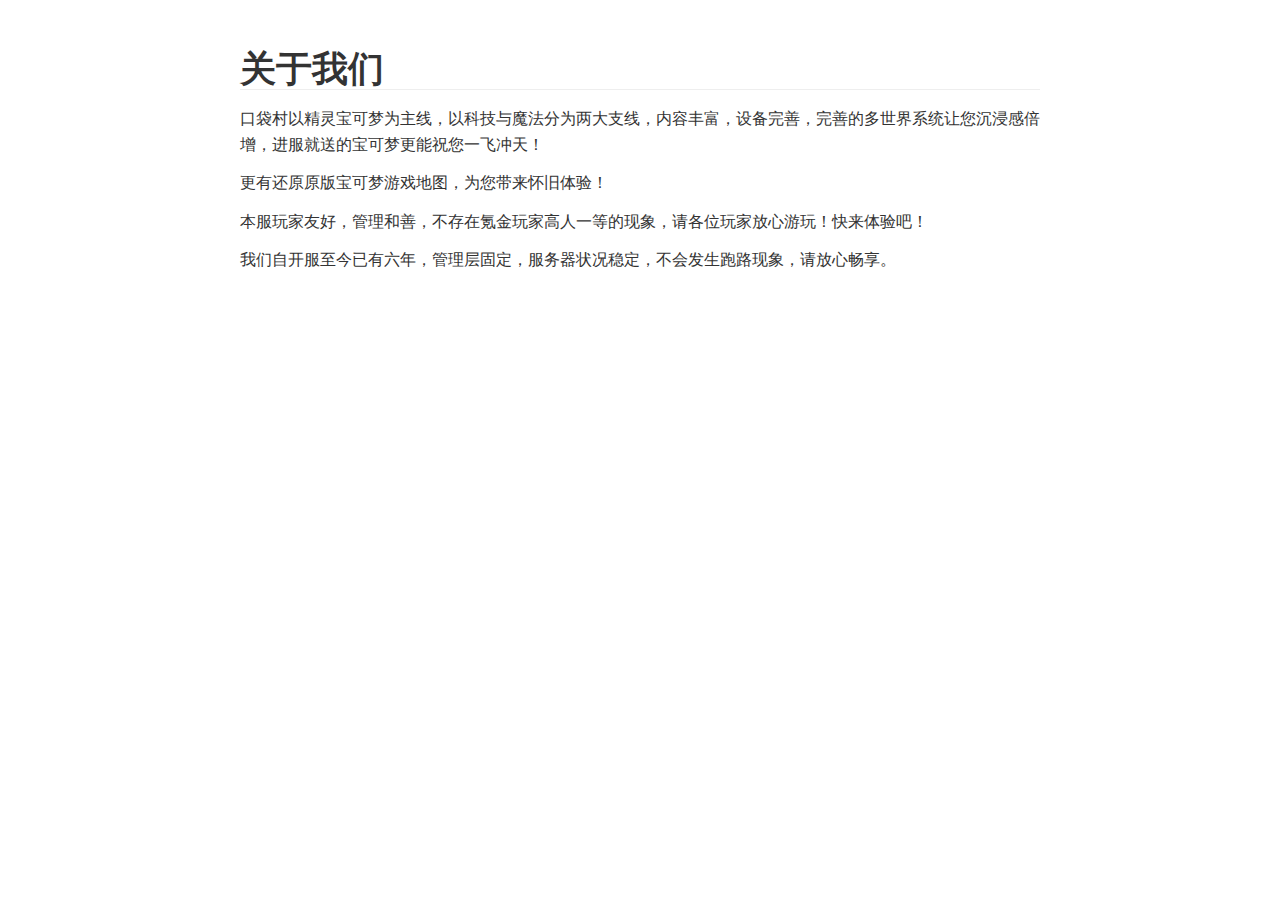
<file: LogAbout/about.html>
<!doctype html>
<html>
<head>
<meta charset='UTF-8'><meta name='viewport' content='width=device-width initial-scale=1'>
<title>about</title><link href='https://fonts.loli.net/css?family=Open+Sans:400italic,700italic,700,400&subset=latin,latin-ext' rel='stylesheet' type='text/css' /><style type='text/css'>html {overflow-x: initial !important;}:root { --bg-color:#ffffff; --text-color:#333333; --select-text-bg-color:#B5D6FC; --select-text-font-color:auto; --monospace:"Lucida Console",Consolas,"Courier",monospace; --title-bar-height:20px; }
.mac-os-11 { --title-bar-height:28px; }
html { font-size: 14px; background-color: var(--bg-color); color: var(--text-color); font-family: "Helvetica Neue", Helvetica, Arial, sans-serif; -webkit-font-smoothing: antialiased; }
body { margin: 0px; padding: 0px; height: auto; bottom: 0px; top: 0px; left: 0px; right: 0px; font-size: 1rem; line-height: 1.42857; overflow-x: hidden; background: inherit; tab-size: 4; }
iframe { margin: auto; }
a.url { word-break: break-all; }
a:active, a:hover { outline: 0px; }
.in-text-selection, ::selection { text-shadow: none; background: var(--select-text-bg-color); color: var(--select-text-font-color); }
#write { margin: 0px auto; height: auto; width: inherit; word-break: normal; overflow-wrap: break-word; position: relative; white-space: normal; overflow-x: visible; padding-top: 36px; }
#write.first-line-indent p { text-indent: 2em; }
#write.first-line-indent li p, #write.first-line-indent p * { text-indent: 0px; }
#write.first-line-indent li { margin-left: 2em; }
.for-image #write { padding-left: 8px; padding-right: 8px; }
body.typora-export { padding-left: 30px; padding-right: 30px; }
.typora-export .footnote-line, .typora-export li, .typora-export p { white-space: pre-wrap; }
.typora-export .task-list-item input { pointer-events: none; }
@media screen and (max-width: 500px) {
  body.typora-export { padding-left: 0px; padding-right: 0px; }
  #write { padding-left: 20px; padding-right: 20px; }
  .CodeMirror-sizer { margin-left: 0px !important; }
  .CodeMirror-gutters { display: none !important; }
}
#write li > figure:last-child { margin-bottom: 0.5rem; }
#write ol, #write ul { position: relative; }
img { max-width: 100%; vertical-align: middle; image-orientation: from-image; }
button, input, select, textarea { color: inherit; font: inherit; }
input[type="checkbox"], input[type="radio"] { line-height: normal; padding: 0px; }
*, ::after, ::before { box-sizing: border-box; }
#write h1, #write h2, #write h3, #write h4, #write h5, #write h6, #write p, #write pre { width: inherit; }
#write h1, #write h2, #write h3, #write h4, #write h5, #write h6, #write p { position: relative; }
p { line-height: inherit; }
h1, h2, h3, h4, h5, h6 { break-after: avoid-page; break-inside: avoid; orphans: 4; }
p { orphans: 4; }
h1 { font-size: 2rem; }
h2 { font-size: 1.8rem; }
h3 { font-size: 1.6rem; }
h4 { font-size: 1.4rem; }
h5 { font-size: 1.2rem; }
h6 { font-size: 1rem; }
.md-math-block, .md-rawblock, h1, h2, h3, h4, h5, h6, p { margin-top: 1rem; margin-bottom: 1rem; }
.hidden { display: none; }
.md-blockmeta { color: rgb(204, 204, 204); font-weight: 700; font-style: italic; }
a { cursor: pointer; }
sup.md-footnote { padding: 2px 4px; background-color: rgba(238, 238, 238, 0.7); color: rgb(85, 85, 85); border-radius: 4px; cursor: pointer; }
sup.md-footnote a, sup.md-footnote a:hover { color: inherit; text-transform: inherit; text-decoration: inherit; }
#write input[type="checkbox"] { cursor: pointer; width: inherit; height: inherit; }
figure { overflow-x: auto; margin: 1.2em 0px; max-width: calc(100% + 16px); padding: 0px; }
figure > table { margin: 0px; }
tr { break-inside: avoid; break-after: auto; }
thead { display: table-header-group; }
table { border-collapse: collapse; border-spacing: 0px; width: 100%; overflow: auto; break-inside: auto; text-align: left; }
table.md-table td { min-width: 32px; }
.CodeMirror-gutters { border-right: 0px; background-color: inherit; }
.CodeMirror-linenumber { user-select: none; }
.CodeMirror { text-align: left; }
.CodeMirror-placeholder { opacity: 0.3; }
.CodeMirror pre { padding: 0px 4px; }
.CodeMirror-lines { padding: 0px; }
div.hr:focus { cursor: none; }
#write pre { white-space: pre-wrap; }
#write.fences-no-line-wrapping pre { white-space: pre; }
#write pre.ty-contain-cm { white-space: normal; }
.CodeMirror-gutters { margin-right: 4px; }
.md-fences { font-size: 0.9rem; display: block; break-inside: avoid; text-align: left; overflow: visible; white-space: pre; background: inherit; position: relative !important; }
.md-diagram-panel { width: 100%; margin-top: 10px; text-align: center; padding-top: 0px; padding-bottom: 8px; overflow-x: auto; }
#write .md-fences.mock-cm { white-space: pre-wrap; }
.md-fences.md-fences-with-lineno { padding-left: 0px; }
#write.fences-no-line-wrapping .md-fences.mock-cm { white-space: pre; overflow-x: auto; }
.md-fences.mock-cm.md-fences-with-lineno { padding-left: 8px; }
.CodeMirror-line, twitterwidget { break-inside: avoid; }
.footnotes { opacity: 0.8; font-size: 0.9rem; margin-top: 1em; margin-bottom: 1em; }
.footnotes + .footnotes { margin-top: 0px; }
.md-reset { margin: 0px; padding: 0px; border: 0px; outline: 0px; vertical-align: top; background: 0px 0px; text-decoration: none; text-shadow: none; float: none; position: static; width: auto; height: auto; white-space: nowrap; cursor: inherit; -webkit-tap-highlight-color: transparent; line-height: normal; font-weight: 400; text-align: left; box-sizing: content-box; direction: ltr; }
li div { padding-top: 0px; }
blockquote { margin: 1rem 0px; }
li .mathjax-block, li p { margin: 0.5rem 0px; }
li blockquote { margin: 1rem 0px; }
li { margin: 0px; position: relative; }
blockquote > :last-child { margin-bottom: 0px; }
blockquote > :first-child, li > :first-child { margin-top: 0px; }
.footnotes-area { color: rgb(136, 136, 136); margin-top: 0.714rem; padding-bottom: 0.143rem; white-space: normal; }
#write .footnote-line { white-space: pre-wrap; }
@media print {
  body, html { border: 1px solid transparent; height: 99%; break-after: avoid; break-before: avoid; font-variant-ligatures: no-common-ligatures; }
  #write { margin-top: 0px; padding-top: 0px; border-color: transparent !important; }
  .typora-export * { -webkit-print-color-adjust: exact; }
  .typora-export #write { break-after: avoid; }
  .typora-export #write::after { height: 0px; }
  .is-mac table { break-inside: avoid; }
}
.footnote-line { margin-top: 0.714em; font-size: 0.7em; }
a img, img a { cursor: pointer; }
pre.md-meta-block { font-size: 0.8rem; min-height: 0.8rem; white-space: pre-wrap; background: rgb(204, 204, 204); display: block; overflow-x: hidden; }
p > .md-image:only-child:not(.md-img-error) img, p > img:only-child { display: block; margin: auto; }
#write.first-line-indent p > .md-image:only-child:not(.md-img-error) img { left: -2em; position: relative; }
p > .md-image:only-child { display: inline-block; width: 100%; }
#write .MathJax_Display { margin: 0.8em 0px 0px; }
.md-math-block { width: 100%; }
.md-math-block:not(:empty)::after { display: none; }
.MathJax_ref { fill: currentcolor; }
[contenteditable="true"]:active, [contenteditable="true"]:focus, [contenteditable="false"]:active, [contenteditable="false"]:focus { outline: 0px; box-shadow: none; }
.md-task-list-item { position: relative; list-style-type: none; }
.task-list-item.md-task-list-item { padding-left: 0px; }
.md-task-list-item > input { position: absolute; top: 0px; left: 0px; margin-left: -1.2em; margin-top: calc(1em - 10px); border: none; }
.math { font-size: 1rem; }
.md-toc { min-height: 3.58rem; position: relative; font-size: 0.9rem; border-radius: 10px; }
.md-toc-content { position: relative; margin-left: 0px; }
.md-toc-content::after, .md-toc::after { display: none; }
.md-toc-item { display: block; color: rgb(65, 131, 196); }
.md-toc-item a { text-decoration: none; }
.md-toc-inner:hover { text-decoration: underline; }
.md-toc-inner { display: inline-block; cursor: pointer; }
.md-toc-h1 .md-toc-inner { margin-left: 0px; font-weight: 700; }
.md-toc-h2 .md-toc-inner { margin-left: 2em; }
.md-toc-h3 .md-toc-inner { margin-left: 4em; }
.md-toc-h4 .md-toc-inner { margin-left: 6em; }
.md-toc-h5 .md-toc-inner { margin-left: 8em; }
.md-toc-h6 .md-toc-inner { margin-left: 10em; }
@media screen and (max-width: 48em) {
  .md-toc-h3 .md-toc-inner { margin-left: 3.5em; }
  .md-toc-h4 .md-toc-inner { margin-left: 5em; }
  .md-toc-h5 .md-toc-inner { margin-left: 6.5em; }
  .md-toc-h6 .md-toc-inner { margin-left: 8em; }
}
a.md-toc-inner { font-size: inherit; font-style: inherit; font-weight: inherit; line-height: inherit; }
.footnote-line a:not(.reversefootnote) { color: inherit; }
.md-attr { display: none; }
.md-fn-count::after { content: "."; }
code, pre, samp, tt { font-family: var(--monospace); }
kbd { margin: 0px 0.1em; padding: 0.1em 0.6em; font-size: 0.8em; color: rgb(36, 39, 41); background: rgb(255, 255, 255); border: 1px solid rgb(173, 179, 185); border-radius: 3px; box-shadow: rgba(12, 13, 14, 0.2) 0px 1px 0px, rgb(255, 255, 255) 0px 0px 0px 2px inset; white-space: nowrap; vertical-align: middle; }
.md-comment { color: rgb(162, 127, 3); opacity: 0.8; font-family: var(--monospace); }
code { text-align: left; vertical-align: initial; }
a.md-print-anchor { white-space: pre !important; border-width: initial !important; border-style: none !important; border-color: initial !important; display: inline-block !important; position: absolute !important; width: 1px !important; right: 0px !important; outline: 0px !important; background: 0px 0px !important; text-decoration: initial !important; text-shadow: initial !important; }
.md-inline-math .MathJax_SVG .noError { display: none !important; }
.html-for-mac .inline-math-svg .MathJax_SVG { vertical-align: 0.2px; }
.md-math-block .MathJax_SVG_Display { text-align: center; margin: 0px; position: relative; text-indent: 0px; max-width: none; max-height: none; min-height: 0px; min-width: 100%; width: auto; overflow-y: hidden; display: block !important; }
.MathJax_SVG_Display, .md-inline-math .MathJax_SVG_Display { width: auto; margin: inherit; display: inline-block !important; }
.MathJax_SVG .MJX-monospace { font-family: var(--monospace); }
.MathJax_SVG .MJX-sans-serif { font-family: sans-serif; }
.MathJax_SVG { display: inline; font-style: normal; font-weight: 400; line-height: normal; zoom: 90%; text-indent: 0px; text-align: left; text-transform: none; letter-spacing: normal; word-spacing: normal; overflow-wrap: normal; white-space: nowrap; float: none; direction: ltr; max-width: none; max-height: none; min-width: 0px; min-height: 0px; border: 0px; padding: 0px; margin: 0px; }
.MathJax_SVG * { transition: none 0s ease 0s; }
.MathJax_SVG_Display svg { vertical-align: middle !important; margin-bottom: 0px !important; margin-top: 0px !important; }
.os-windows.monocolor-emoji .md-emoji { font-family: "Segoe UI Symbol", sans-serif; }
.md-diagram-panel > svg { max-width: 100%; }
[lang="flow"] svg, [lang="mermaid"] svg { max-width: 100%; height: auto; }
[lang="mermaid"] .node text { font-size: 1rem; }
table tr th { border-bottom: 0px; }
video { max-width: 100%; display: block; margin: 0px auto; }
iframe { max-width: 100%; width: 100%; border: none; }
.highlight td, .highlight tr { border: 0px; }
mark { background: rgb(255, 255, 0); color: rgb(0, 0, 0); }
.md-html-inline .md-plain, .md-html-inline strong, mark .md-inline-math, mark strong { color: inherit; }
mark .md-meta { color: rgb(0, 0, 0); opacity: 0.3 !important; }
@media print {
  .typora-export h1, .typora-export h2, .typora-export h3, .typora-export h4, .typora-export h5, .typora-export h6 { break-inside: avoid; }
}
.md-diagram-panel .messageText { stroke: none !important; }
.md-diagram-panel .start-state { fill: var(--node-fill); }
.md-diagram-panel .edgeLabel rect { opacity: 1 !important; }
.md-require-zoom-fix foreignobject { font-size: var(--mermaid-font-zoom); }


:root {
    --side-bar-bg-color: #fafafa;
    --control-text-color: #777;
}

@include-when-export url(https://fonts.loli.net/css?family=Open+Sans:400italic,700italic,700,400&subset=latin,latin-ext);

/* open-sans-regular - latin-ext_latin */
  /* open-sans-italic - latin-ext_latin */
    /* open-sans-700 - latin-ext_latin */
    /* open-sans-700italic - latin-ext_latin */
  html {
    font-size: 16px;
}

body {
    font-family: "Open Sans","Clear Sans", "Helvetica Neue", Helvetica, Arial, sans-serif;
    color: rgb(51, 51, 51);
    line-height: 1.6;
}

#write {
    max-width: 860px;
  	margin: 0 auto;
  	padding: 30px;
    padding-bottom: 100px;
}

@media only screen and (min-width: 1400px) {
	#write {
		max-width: 1024px;
	}
}

@media only screen and (min-width: 1800px) {
	#write {
		max-width: 1200px;
	}
}

#write > ul:first-child,
#write > ol:first-child{
    margin-top: 30px;
}

a {
    color: #4183C4;
}
h1,
h2,
h3,
h4,
h5,
h6 {
    position: relative;
    margin-top: 1rem;
    margin-bottom: 1rem;
    font-weight: bold;
    line-height: 1.4;
    cursor: text;
}
h1:hover a.anchor,
h2:hover a.anchor,
h3:hover a.anchor,
h4:hover a.anchor,
h5:hover a.anchor,
h6:hover a.anchor {
    text-decoration: none;
}
h1 tt,
h1 code {
    font-size: inherit;
}
h2 tt,
h2 code {
    font-size: inherit;
}
h3 tt,
h3 code {
    font-size: inherit;
}
h4 tt,
h4 code {
    font-size: inherit;
}
h5 tt,
h5 code {
    font-size: inherit;
}
h6 tt,
h6 code {
    font-size: inherit;
}
h1 {
    font-size: 2.25em;
    line-height: 1.2;
    border-bottom: 1px solid #eee;
}
h2 {
    font-size: 1.75em;
    line-height: 1.225;
    border-bottom: 1px solid #eee;
}

/*@media print {
    .typora-export h1,
    .typora-export h2 {
        border-bottom: none;
        padding-bottom: initial;
    }

    .typora-export h1::after,
    .typora-export h2::after {
        content: "";
        display: block;
        height: 100px;
        margin-top: -96px;
        border-top: 1px solid #eee;
    }
}*/

h3 {
    font-size: 1.5em;
    line-height: 1.43;
}
h4 {
    font-size: 1.25em;
}
h5 {
    font-size: 1em;
}
h6 {
   font-size: 1em;
    color: #777;
}
p,
blockquote,
ul,
ol,
dl,
table{
    margin: 0.8em 0;
}
li>ol,
li>ul {
    margin: 0 0;
}
hr {
    height: 2px;
    padding: 0;
    margin: 16px 0;
    background-color: #e7e7e7;
    border: 0 none;
    overflow: hidden;
    box-sizing: content-box;
}

li p.first {
    display: inline-block;
}
ul,
ol {
    padding-left: 30px;
}
ul:first-child,
ol:first-child {
    margin-top: 0;
}
ul:last-child,
ol:last-child {
    margin-bottom: 0;
}
blockquote {
    border-left: 4px solid #dfe2e5;
    padding: 0 15px;
    color: #777777;
}
blockquote blockquote {
    padding-right: 0;
}
table {
    padding: 0;
    word-break: initial;
}
table tr {
    border-top: 1px solid #dfe2e5;
    margin: 0;
    padding: 0;
}
table tr:nth-child(2n),
thead {
    background-color: #f8f8f8;
}
table th {
    font-weight: bold;
    border: 1px solid #dfe2e5;
    border-bottom: 0;
    margin: 0;
    padding: 6px 13px;
}
table td {
    border: 1px solid #dfe2e5;
    margin: 0;
    padding: 6px 13px;
}
table th:first-child,
table td:first-child {
    margin-top: 0;
}
table th:last-child,
table td:last-child {
    margin-bottom: 0;
}

.CodeMirror-lines {
    padding-left: 4px;
}

.code-tooltip {
    box-shadow: 0 1px 1px 0 rgba(0,28,36,.3);
    border-top: 1px solid #eef2f2;
}

.md-fences,
code,
tt {
    border: 1px solid #e7eaed;
    background-color: #f8f8f8;
    border-radius: 3px;
    padding: 0;
    padding: 2px 4px 0px 4px;
    font-size: 0.9em;
}

code {
    background-color: #f3f4f4;
    padding: 0 2px 0 2px;
}

.md-fences {
    margin-bottom: 15px;
    margin-top: 15px;
    padding-top: 8px;
    padding-bottom: 6px;
}


.md-task-list-item > input {
  margin-left: -1.3em;
}

@media print {
    html {
        font-size: 13px;
    }
    table,
    pre {
        page-break-inside: avoid;
    }
    pre {
        word-wrap: break-word;
    }
}

.md-fences {
	background-color: #f8f8f8;
}
#write pre.md-meta-block {
	padding: 1rem;
    font-size: 85%;
    line-height: 1.45;
    background-color: #f7f7f7;
    border: 0;
    border-radius: 3px;
    color: #777777;
    margin-top: 0 !important;
}

.mathjax-block>.code-tooltip {
	bottom: .375rem;
}

.md-mathjax-midline {
    background: #fafafa;
}

#write>h3.md-focus:before{
	left: -1.5625rem;
	top: .375rem;
}
#write>h4.md-focus:before{
	left: -1.5625rem;
	top: .285714286rem;
}
#write>h5.md-focus:before{
	left: -1.5625rem;
	top: .285714286rem;
}
#write>h6.md-focus:before{
	left: -1.5625rem;
	top: .285714286rem;
}
.md-image>.md-meta {
    /*border: 1px solid #ddd;*/
    border-radius: 3px;
    padding: 2px 0px 0px 4px;
    font-size: 0.9em;
    color: inherit;
}

.md-tag {
    color: #a7a7a7;
    opacity: 1;
}

.md-toc { 
    margin-top:20px;
    padding-bottom:20px;
}

.sidebar-tabs {
    border-bottom: none;
}

#typora-quick-open {
    border: 1px solid #ddd;
    background-color: #f8f8f8;
}

#typora-quick-open-item {
    background-color: #FAFAFA;
    border-color: #FEFEFE #e5e5e5 #e5e5e5 #eee;
    border-style: solid;
    border-width: 1px;
}

/** focus mode */
.on-focus-mode blockquote {
    border-left-color: rgba(85, 85, 85, 0.12);
}

header, .context-menu, .megamenu-content, footer{
    font-family: "Segoe UI", "Arial", sans-serif;
}

.file-node-content:hover .file-node-icon,
.file-node-content:hover .file-node-open-state{
    visibility: visible;
}

.mac-seamless-mode #typora-sidebar {
    background-color: #fafafa;
    background-color: var(--side-bar-bg-color);
}

.md-lang {
    color: #b4654d;
}

.html-for-mac .context-menu {
    --item-hover-bg-color: #E6F0FE;
}

#md-notification .btn {
    border: 0;
}

.dropdown-menu .divider {
    border-color: #e5e5e5;
}

.ty-preferences .window-content {
    background-color: #fafafa;
}

.ty-preferences .nav-group-item.active {
    color: white;
    background: #999;
}

 :root {--mermaid-font-zoom:2em ;} 
</style>
</head>
<body class='typora-export os-windows'>
<div id='write'  class=''><h1><a name="关于我们" class="md-header-anchor"></a><span>关于我们</span></h1><p><span>口袋村以精灵宝可梦为主线，以科技与魔法分为两大支线，内容丰富，设备完善，完善的多世界系统让您沉浸感倍增，进服就送的宝可梦更能祝您一飞冲天！</span></p><p><span>更有还原原版宝可梦游戏地图，为您带来怀旧体验！</span></p><p><span>本服玩家友好，管理和善，不存在氪金玩家高人一等的现象，请各位玩家放心游玩！快来体验吧！</span></p><p><span>我们自开服至今已有六年，管理层固定，服务器状况稳定，不会发生跑路现象，请放心畅享。</span></p></div>
</body>
</html>
</file>
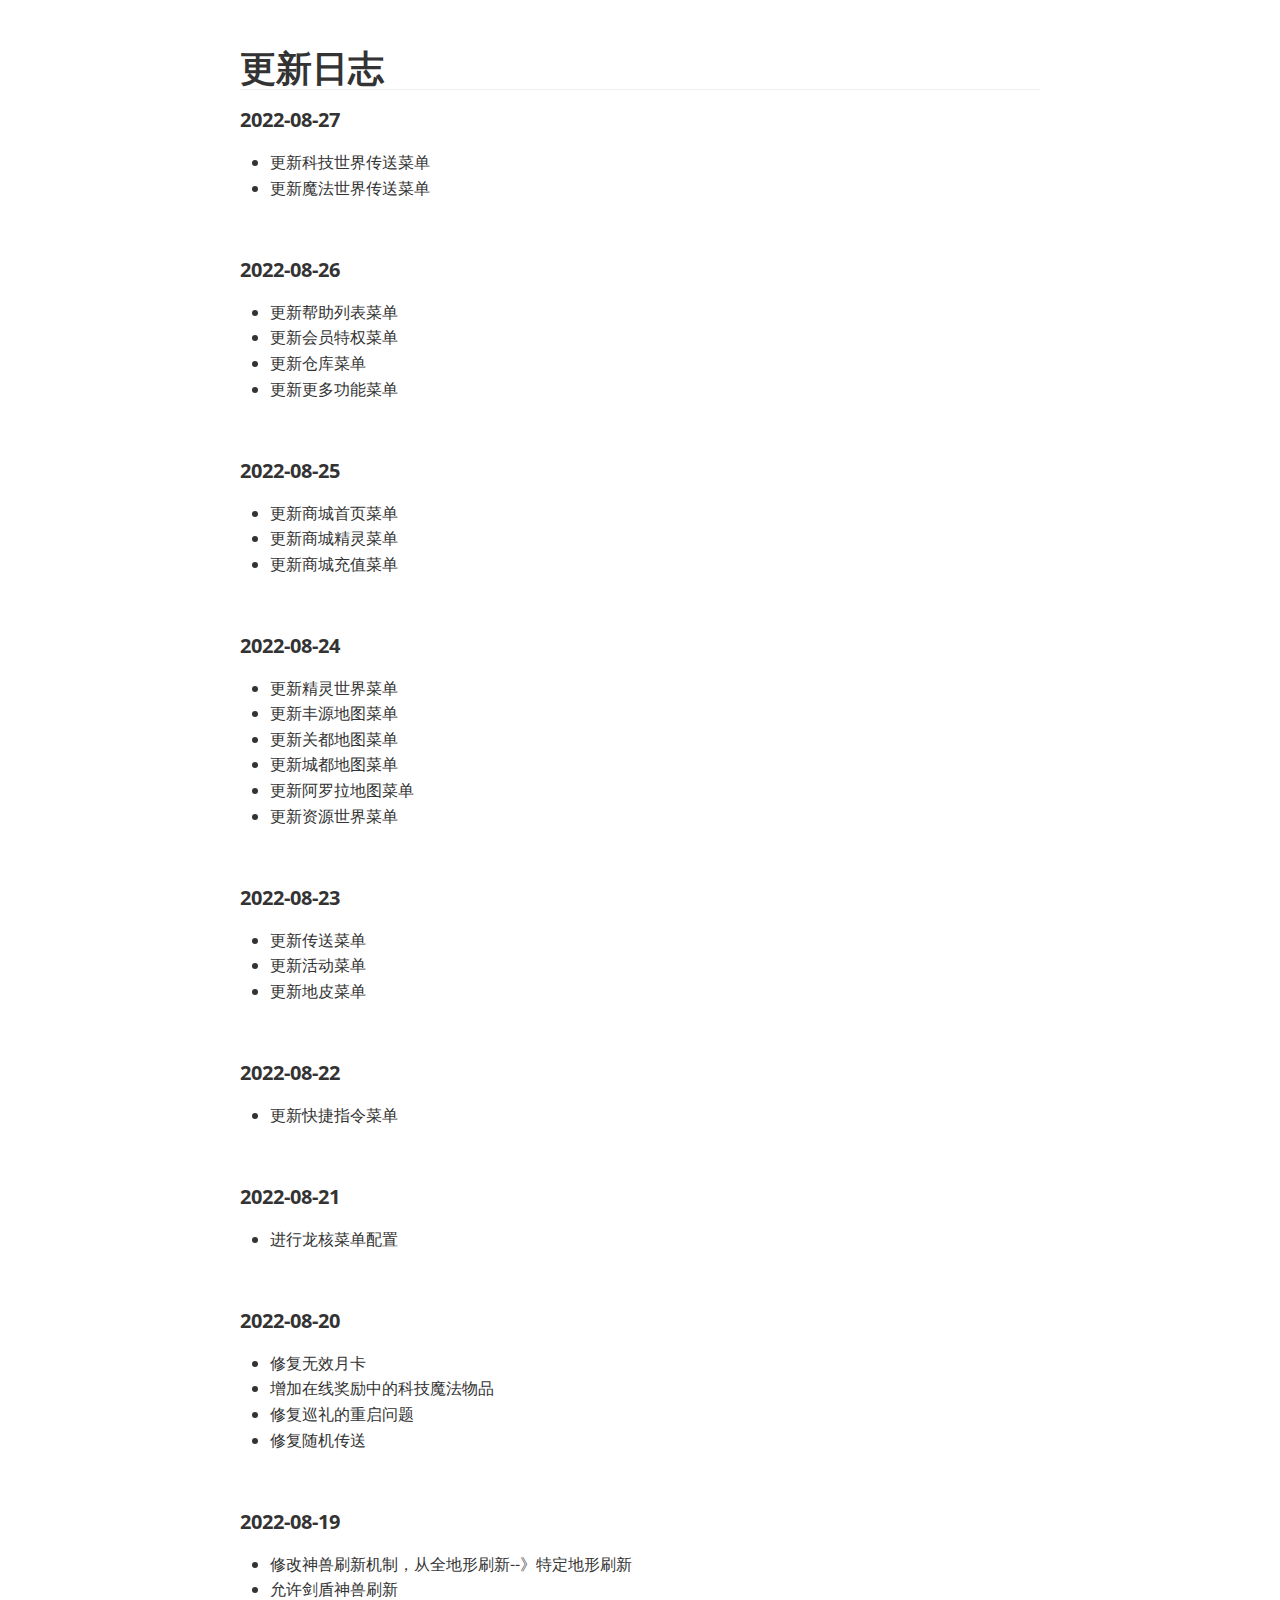
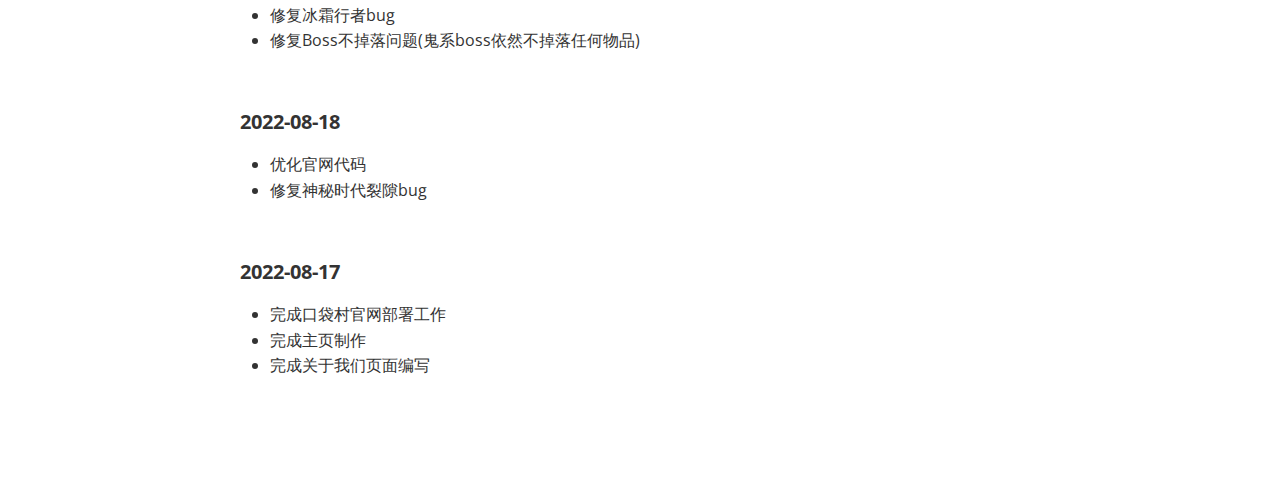
<file: LogAbout/updateLog.html>
<!doctype html>
<html>
<head>
<meta charset='UTF-8'><meta name='viewport' content='width=device-width initial-scale=1'>
<title>updateLog</title><link href='https://fonts.loli.net/css?family=Open+Sans:400italic,700italic,700,400&subset=latin,latin-ext' rel='stylesheet' type='text/css' /><style type='text/css'>html {overflow-x: initial !important;}:root { --bg-color:#ffffff; --text-color:#333333; --select-text-bg-color:#B5D6FC; --select-text-font-color:auto; --monospace:"Lucida Console",Consolas,"Courier",monospace; --title-bar-height:20px; }
.mac-os-11 { --title-bar-height:28px; }
html { font-size: 14px; background-color: var(--bg-color); color: var(--text-color); font-family: "Helvetica Neue", Helvetica, Arial, sans-serif; -webkit-font-smoothing: antialiased; }
body { margin: 0px; padding: 0px; height: auto; bottom: 0px; top: 0px; left: 0px; right: 0px; font-size: 1rem; line-height: 1.42857; overflow-x: hidden; background: inherit; tab-size: 4; }
iframe { margin: auto; }
a.url { word-break: break-all; }
a:active, a:hover { outline: 0px; }
.in-text-selection, ::selection { text-shadow: none; background: var(--select-text-bg-color); color: var(--select-text-font-color); }
#write { margin: 0px auto; height: auto; width: inherit; word-break: normal; overflow-wrap: break-word; position: relative; white-space: normal; overflow-x: visible; padding-top: 36px; }
#write.first-line-indent p { text-indent: 2em; }
#write.first-line-indent li p, #write.first-line-indent p * { text-indent: 0px; }
#write.first-line-indent li { margin-left: 2em; }
.for-image #write { padding-left: 8px; padding-right: 8px; }
body.typora-export { padding-left: 30px; padding-right: 30px; }
.typora-export .footnote-line, .typora-export li, .typora-export p { white-space: pre-wrap; }
.typora-export .task-list-item input { pointer-events: none; }
@media screen and (max-width: 500px) {
  body.typora-export { padding-left: 0px; padding-right: 0px; }
  #write { padding-left: 20px; padding-right: 20px; }
  .CodeMirror-sizer { margin-left: 0px !important; }
  .CodeMirror-gutters { display: none !important; }
}
#write li > figure:last-child { margin-bottom: 0.5rem; }
#write ol, #write ul { position: relative; }
img { max-width: 100%; vertical-align: middle; image-orientation: from-image; }
button, input, select, textarea { color: inherit; font: inherit; }
input[type="checkbox"], input[type="radio"] { line-height: normal; padding: 0px; }
*, ::after, ::before { box-sizing: border-box; }
#write h1, #write h2, #write h3, #write h4, #write h5, #write h6, #write p, #write pre { width: inherit; }
#write h1, #write h2, #write h3, #write h4, #write h5, #write h6, #write p { position: relative; }
p { line-height: inherit; }
h1, h2, h3, h4, h5, h6 { break-after: avoid-page; break-inside: avoid; orphans: 4; }
p { orphans: 4; }
h1 { font-size: 2rem; }
h2 { font-size: 1.8rem; }
h3 { font-size: 1.6rem; }
h4 { font-size: 1.4rem; }
h5 { font-size: 1.2rem; }
h6 { font-size: 1rem; }
.md-math-block, .md-rawblock, h1, h2, h3, h4, h5, h6, p { margin-top: 1rem; margin-bottom: 1rem; }
.hidden { display: none; }
.md-blockmeta { color: rgb(204, 204, 204); font-weight: 700; font-style: italic; }
a { cursor: pointer; }
sup.md-footnote { padding: 2px 4px; background-color: rgba(238, 238, 238, 0.7); color: rgb(85, 85, 85); border-radius: 4px; cursor: pointer; }
sup.md-footnote a, sup.md-footnote a:hover { color: inherit; text-transform: inherit; text-decoration: inherit; }
#write input[type="checkbox"] { cursor: pointer; width: inherit; height: inherit; }
figure { overflow-x: auto; margin: 1.2em 0px; max-width: calc(100% + 16px); padding: 0px; }
figure > table { margin: 0px; }
tr { break-inside: avoid; break-after: auto; }
thead { display: table-header-group; }
table { border-collapse: collapse; border-spacing: 0px; width: 100%; overflow: auto; break-inside: auto; text-align: left; }
table.md-table td { min-width: 32px; }
.CodeMirror-gutters { border-right: 0px; background-color: inherit; }
.CodeMirror-linenumber { user-select: none; }
.CodeMirror { text-align: left; }
.CodeMirror-placeholder { opacity: 0.3; }
.CodeMirror pre { padding: 0px 4px; }
.CodeMirror-lines { padding: 0px; }
div.hr:focus { cursor: none; }
#write pre { white-space: pre-wrap; }
#write.fences-no-line-wrapping pre { white-space: pre; }
#write pre.ty-contain-cm { white-space: normal; }
.CodeMirror-gutters { margin-right: 4px; }
.md-fences { font-size: 0.9rem; display: block; break-inside: avoid; text-align: left; overflow: visible; white-space: pre; background: inherit; position: relative !important; }
.md-diagram-panel { width: 100%; margin-top: 10px; text-align: center; padding-top: 0px; padding-bottom: 8px; overflow-x: auto; }
#write .md-fences.mock-cm { white-space: pre-wrap; }
.md-fences.md-fences-with-lineno { padding-left: 0px; }
#write.fences-no-line-wrapping .md-fences.mock-cm { white-space: pre; overflow-x: auto; }
.md-fences.mock-cm.md-fences-with-lineno { padding-left: 8px; }
.CodeMirror-line, twitterwidget { break-inside: avoid; }
.footnotes { opacity: 0.8; font-size: 0.9rem; margin-top: 1em; margin-bottom: 1em; }
.footnotes + .footnotes { margin-top: 0px; }
.md-reset { margin: 0px; padding: 0px; border: 0px; outline: 0px; vertical-align: top; background: 0px 0px; text-decoration: none; text-shadow: none; float: none; position: static; width: auto; height: auto; white-space: nowrap; cursor: inherit; -webkit-tap-highlight-color: transparent; line-height: normal; font-weight: 400; text-align: left; box-sizing: content-box; direction: ltr; }
li div { padding-top: 0px; }
blockquote { margin: 1rem 0px; }
li .mathjax-block, li p { margin: 0.5rem 0px; }
li blockquote { margin: 1rem 0px; }
li { margin: 0px; position: relative; }
blockquote > :last-child { margin-bottom: 0px; }
blockquote > :first-child, li > :first-child { margin-top: 0px; }
.footnotes-area { color: rgb(136, 136, 136); margin-top: 0.714rem; padding-bottom: 0.143rem; white-space: normal; }
#write .footnote-line { white-space: pre-wrap; }
@media print {
  body, html { border: 1px solid transparent; height: 99%; break-after: avoid; break-before: avoid; font-variant-ligatures: no-common-ligatures; }
  #write { margin-top: 0px; padding-top: 0px; border-color: transparent !important; }
  .typora-export * { -webkit-print-color-adjust: exact; }
  .typora-export #write { break-after: avoid; }
  .typora-export #write::after { height: 0px; }
  .is-mac table { break-inside: avoid; }
}
.footnote-line { margin-top: 0.714em; font-size: 0.7em; }
a img, img a { cursor: pointer; }
pre.md-meta-block { font-size: 0.8rem; min-height: 0.8rem; white-space: pre-wrap; background: rgb(204, 204, 204); display: block; overflow-x: hidden; }
p > .md-image:only-child:not(.md-img-error) img, p > img:only-child { display: block; margin: auto; }
#write.first-line-indent p > .md-image:only-child:not(.md-img-error) img { left: -2em; position: relative; }
p > .md-image:only-child { display: inline-block; width: 100%; }
#write .MathJax_Display { margin: 0.8em 0px 0px; }
.md-math-block { width: 100%; }
.md-math-block:not(:empty)::after { display: none; }
.MathJax_ref { fill: currentcolor; }
[contenteditable="true"]:active, [contenteditable="true"]:focus, [contenteditable="false"]:active, [contenteditable="false"]:focus { outline: 0px; box-shadow: none; }
.md-task-list-item { position: relative; list-style-type: none; }
.task-list-item.md-task-list-item { padding-left: 0px; }
.md-task-list-item > input { position: absolute; top: 0px; left: 0px; margin-left: -1.2em; margin-top: calc(1em - 10px); border: none; }
.math { font-size: 1rem; }
.md-toc { min-height: 3.58rem; position: relative; font-size: 0.9rem; border-radius: 10px; }
.md-toc-content { position: relative; margin-left: 0px; }
.md-toc-content::after, .md-toc::after { display: none; }
.md-toc-item { display: block; color: rgb(65, 131, 196); }
.md-toc-item a { text-decoration: none; }
.md-toc-inner:hover { text-decoration: underline; }
.md-toc-inner { display: inline-block; cursor: pointer; }
.md-toc-h1 .md-toc-inner { margin-left: 0px; font-weight: 700; }
.md-toc-h2 .md-toc-inner { margin-left: 2em; }
.md-toc-h3 .md-toc-inner { margin-left: 4em; }
.md-toc-h4 .md-toc-inner { margin-left: 6em; }
.md-toc-h5 .md-toc-inner { margin-left: 8em; }
.md-toc-h6 .md-toc-inner { margin-left: 10em; }
@media screen and (max-width: 48em) {
  .md-toc-h3 .md-toc-inner { margin-left: 3.5em; }
  .md-toc-h4 .md-toc-inner { margin-left: 5em; }
  .md-toc-h5 .md-toc-inner { margin-left: 6.5em; }
  .md-toc-h6 .md-toc-inner { margin-left: 8em; }
}
a.md-toc-inner { font-size: inherit; font-style: inherit; font-weight: inherit; line-height: inherit; }
.footnote-line a:not(.reversefootnote) { color: inherit; }
.md-attr { display: none; }
.md-fn-count::after { content: "."; }
code, pre, samp, tt { font-family: var(--monospace); }
kbd { margin: 0px 0.1em; padding: 0.1em 0.6em; font-size: 0.8em; color: rgb(36, 39, 41); background: rgb(255, 255, 255); border: 1px solid rgb(173, 179, 185); border-radius: 3px; box-shadow: rgba(12, 13, 14, 0.2) 0px 1px 0px, rgb(255, 255, 255) 0px 0px 0px 2px inset; white-space: nowrap; vertical-align: middle; }
.md-comment { color: rgb(162, 127, 3); opacity: 0.8; font-family: var(--monospace); }
code { text-align: left; vertical-align: initial; }
a.md-print-anchor { white-space: pre !important; border-width: initial !important; border-style: none !important; border-color: initial !important; display: inline-block !important; position: absolute !important; width: 1px !important; right: 0px !important; outline: 0px !important; background: 0px 0px !important; text-decoration: initial !important; text-shadow: initial !important; }
.md-inline-math .MathJax_SVG .noError { display: none !important; }
.html-for-mac .inline-math-svg .MathJax_SVG { vertical-align: 0.2px; }
.md-math-block .MathJax_SVG_Display { text-align: center; margin: 0px; position: relative; text-indent: 0px; max-width: none; max-height: none; min-height: 0px; min-width: 100%; width: auto; overflow-y: hidden; display: block !important; }
.MathJax_SVG_Display, .md-inline-math .MathJax_SVG_Display { width: auto; margin: inherit; display: inline-block !important; }
.MathJax_SVG .MJX-monospace { font-family: var(--monospace); }
.MathJax_SVG .MJX-sans-serif { font-family: sans-serif; }
.MathJax_SVG { display: inline; font-style: normal; font-weight: 400; line-height: normal; zoom: 90%; text-indent: 0px; text-align: left; text-transform: none; letter-spacing: normal; word-spacing: normal; overflow-wrap: normal; white-space: nowrap; float: none; direction: ltr; max-width: none; max-height: none; min-width: 0px; min-height: 0px; border: 0px; padding: 0px; margin: 0px; }
.MathJax_SVG * { transition: none 0s ease 0s; }
.MathJax_SVG_Display svg { vertical-align: middle !important; margin-bottom: 0px !important; margin-top: 0px !important; }
.os-windows.monocolor-emoji .md-emoji { font-family: "Segoe UI Symbol", sans-serif; }
.md-diagram-panel > svg { max-width: 100%; }
[lang="flow"] svg, [lang="mermaid"] svg { max-width: 100%; height: auto; }
[lang="mermaid"] .node text { font-size: 1rem; }
table tr th { border-bottom: 0px; }
video { max-width: 100%; display: block; margin: 0px auto; }
iframe { max-width: 100%; width: 100%; border: none; }
.highlight td, .highlight tr { border: 0px; }
mark { background: rgb(255, 255, 0); color: rgb(0, 0, 0); }
.md-html-inline .md-plain, .md-html-inline strong, mark .md-inline-math, mark strong { color: inherit; }
mark .md-meta { color: rgb(0, 0, 0); opacity: 0.3 !important; }
@media print {
  .typora-export h1, .typora-export h2, .typora-export h3, .typora-export h4, .typora-export h5, .typora-export h6 { break-inside: avoid; }
}
.md-diagram-panel .messageText { stroke: none !important; }
.md-diagram-panel .start-state { fill: var(--node-fill); }
.md-diagram-panel .edgeLabel rect { opacity: 1 !important; }
.md-require-zoom-fix foreignobject { font-size: var(--mermaid-font-zoom); }


:root {
    --side-bar-bg-color: #fafafa;
    --control-text-color: #777;
}

@include-when-export url(https://fonts.loli.net/css?family=Open+Sans:400italic,700italic,700,400&subset=latin,latin-ext);

/* open-sans-regular - latin-ext_latin */
  /* open-sans-italic - latin-ext_latin */
    /* open-sans-700 - latin-ext_latin */
    /* open-sans-700italic - latin-ext_latin */
  html {
    font-size: 16px;
}

body {
    font-family: "Open Sans","Clear Sans", "Helvetica Neue", Helvetica, Arial, sans-serif;
    color: rgb(51, 51, 51);
    line-height: 1.6;
}

#write {
    max-width: 860px;
  	margin: 0 auto;
  	padding: 30px;
    padding-bottom: 100px;
}

@media only screen and (min-width: 1400px) {
	#write {
		max-width: 1024px;
	}
}

@media only screen and (min-width: 1800px) {
	#write {
		max-width: 1200px;
	}
}

#write > ul:first-child,
#write > ol:first-child{
    margin-top: 30px;
}

a {
    color: #4183C4;
}
h1,
h2,
h3,
h4,
h5,
h6 {
    position: relative;
    margin-top: 1rem;
    margin-bottom: 1rem;
    font-weight: bold;
    line-height: 1.4;
    cursor: text;
}
h1:hover a.anchor,
h2:hover a.anchor,
h3:hover a.anchor,
h4:hover a.anchor,
h5:hover a.anchor,
h6:hover a.anchor {
    text-decoration: none;
}
h1 tt,
h1 code {
    font-size: inherit;
}
h2 tt,
h2 code {
    font-size: inherit;
}
h3 tt,
h3 code {
    font-size: inherit;
}
h4 tt,
h4 code {
    font-size: inherit;
}
h5 tt,
h5 code {
    font-size: inherit;
}
h6 tt,
h6 code {
    font-size: inherit;
}
h1 {
    font-size: 2.25em;
    line-height: 1.2;
    border-bottom: 1px solid #eee;
}
h2 {
    font-size: 1.75em;
    line-height: 1.225;
    border-bottom: 1px solid #eee;
}

/*@media print {
    .typora-export h1,
    .typora-export h2 {
        border-bottom: none;
        padding-bottom: initial;
    }

    .typora-export h1::after,
    .typora-export h2::after {
        content: "";
        display: block;
        height: 100px;
        margin-top: -96px;
        border-top: 1px solid #eee;
    }
}*/

h3 {
    font-size: 1.5em;
    line-height: 1.43;
}
h4 {
    font-size: 1.25em;
}
h5 {
    font-size: 1em;
}
h6 {
   font-size: 1em;
    color: #777;
}
p,
blockquote,
ul,
ol,
dl,
table{
    margin: 0.8em 0;
}
li>ol,
li>ul {
    margin: 0 0;
}
hr {
    height: 2px;
    padding: 0;
    margin: 16px 0;
    background-color: #e7e7e7;
    border: 0 none;
    overflow: hidden;
    box-sizing: content-box;
}

li p.first {
    display: inline-block;
}
ul,
ol {
    padding-left: 30px;
}
ul:first-child,
ol:first-child {
    margin-top: 0;
}
ul:last-child,
ol:last-child {
    margin-bottom: 0;
}
blockquote {
    border-left: 4px solid #dfe2e5;
    padding: 0 15px;
    color: #777777;
}
blockquote blockquote {
    padding-right: 0;
}
table {
    padding: 0;
    word-break: initial;
}
table tr {
    border-top: 1px solid #dfe2e5;
    margin: 0;
    padding: 0;
}
table tr:nth-child(2n),
thead {
    background-color: #f8f8f8;
}
table th {
    font-weight: bold;
    border: 1px solid #dfe2e5;
    border-bottom: 0;
    margin: 0;
    padding: 6px 13px;
}
table td {
    border: 1px solid #dfe2e5;
    margin: 0;
    padding: 6px 13px;
}
table th:first-child,
table td:first-child {
    margin-top: 0;
}
table th:last-child,
table td:last-child {
    margin-bottom: 0;
}

.CodeMirror-lines {
    padding-left: 4px;
}

.code-tooltip {
    box-shadow: 0 1px 1px 0 rgba(0,28,36,.3);
    border-top: 1px solid #eef2f2;
}

.md-fences,
code,
tt {
    border: 1px solid #e7eaed;
    background-color: #f8f8f8;
    border-radius: 3px;
    padding: 0;
    padding: 2px 4px 0px 4px;
    font-size: 0.9em;
}

code {
    background-color: #f3f4f4;
    padding: 0 2px 0 2px;
}

.md-fences {
    margin-bottom: 15px;
    margin-top: 15px;
    padding-top: 8px;
    padding-bottom: 6px;
}


.md-task-list-item > input {
  margin-left: -1.3em;
}

@media print {
    html {
        font-size: 13px;
    }
    table,
    pre {
        page-break-inside: avoid;
    }
    pre {
        word-wrap: break-word;
    }
}

.md-fences {
	background-color: #f8f8f8;
}
#write pre.md-meta-block {
	padding: 1rem;
    font-size: 85%;
    line-height: 1.45;
    background-color: #f7f7f7;
    border: 0;
    border-radius: 3px;
    color: #777777;
    margin-top: 0 !important;
}

.mathjax-block>.code-tooltip {
	bottom: .375rem;
}

.md-mathjax-midline {
    background: #fafafa;
}

#write>h3.md-focus:before{
	left: -1.5625rem;
	top: .375rem;
}
#write>h4.md-focus:before{
	left: -1.5625rem;
	top: .285714286rem;
}
#write>h5.md-focus:before{
	left: -1.5625rem;
	top: .285714286rem;
}
#write>h6.md-focus:before{
	left: -1.5625rem;
	top: .285714286rem;
}
.md-image>.md-meta {
    /*border: 1px solid #ddd;*/
    border-radius: 3px;
    padding: 2px 0px 0px 4px;
    font-size: 0.9em;
    color: inherit;
}

.md-tag {
    color: #a7a7a7;
    opacity: 1;
}

.md-toc { 
    margin-top:20px;
    padding-bottom:20px;
}

.sidebar-tabs {
    border-bottom: none;
}

#typora-quick-open {
    border: 1px solid #ddd;
    background-color: #f8f8f8;
}

#typora-quick-open-item {
    background-color: #FAFAFA;
    border-color: #FEFEFE #e5e5e5 #e5e5e5 #eee;
    border-style: solid;
    border-width: 1px;
}

/** focus mode */
.on-focus-mode blockquote {
    border-left-color: rgba(85, 85, 85, 0.12);
}

header, .context-menu, .megamenu-content, footer{
    font-family: "Segoe UI", "Arial", sans-serif;
}

.file-node-content:hover .file-node-icon,
.file-node-content:hover .file-node-open-state{
    visibility: visible;
}

.mac-seamless-mode #typora-sidebar {
    background-color: #fafafa;
    background-color: var(--side-bar-bg-color);
}

.md-lang {
    color: #b4654d;
}

.html-for-mac .context-menu {
    --item-hover-bg-color: #E6F0FE;
}

#md-notification .btn {
    border: 0;
}

.dropdown-menu .divider {
    border-color: #e5e5e5;
}

.ty-preferences .window-content {
    background-color: #fafafa;
}

.ty-preferences .nav-group-item.active {
    color: white;
    background: #999;
}

 :root {--mermaid-font-zoom:2em ;} 
</style>
</head>
<body class='typora-export os-windows'>
<div id='write'  class=''><h1><a name="更新日志" class="md-header-anchor"></a><span>更新日志</span></h1><h4><a name="2022-08-27" class="md-header-anchor"></a><span>2022-08-27</span></h4><ul><li><span>更新科技世界传送菜单</span></li><li><span>更新魔法世界传送菜单</span></li></ul><p>&nbsp;</p><h4><a name="2022-08-26" class="md-header-anchor"></a><span>2022-08-26</span></h4><ul><li><span>更新帮助列表菜单</span></li><li><span>更新会员特权菜单</span></li><li><span>更新仓库菜单</span></li><li><span>更新更多功能菜单</span></li></ul><p>&nbsp;</p><h4><a name="2022-08-25" class="md-header-anchor"></a><span>2022-08-25</span></h4><ul><li><span>更新商城首页菜单</span></li><li><span>更新商城精灵菜单</span></li><li><span>更新商城充值菜单</span></li></ul><p>&nbsp;</p><h4><a name="2022-08-24" class="md-header-anchor"></a><span>2022-08-24</span></h4><ul><li><span>更新精灵世界菜单</span></li><li><span>更新丰源地图菜单</span></li><li><span>更新关都地图菜单</span></li><li><span>更新城都地图菜单</span></li><li><span>更新阿罗拉地图菜单</span></li><li><span>更新资源世界菜单</span></li></ul><p>&nbsp;</p><h4><a name="2022-08-23" class="md-header-anchor"></a><span>2022-08-23</span></h4><ul><li><span>更新传送菜单</span></li><li><span>更新活动菜单</span></li><li><span>更新地皮菜单</span></li></ul><p>&nbsp;</p><h4><a name="2022-08-22" class="md-header-anchor"></a><span>2022-08-22</span></h4><ul><li><span>更新快捷指令菜单</span></li></ul><p>&nbsp;</p><h4><a name="2022-08-21" class="md-header-anchor"></a><span>2022-08-21</span></h4><ul><li><span>进行龙核菜单配置</span></li></ul><p>&nbsp;</p><h4><a name="2022-08-20" class="md-header-anchor"></a><span>2022-08-20</span></h4><ul><li><span>修复无效月卡</span></li><li><span>增加在线奖励中的科技魔法物品</span></li><li><span>修复巡礼的重启问题</span></li><li><span>修复随机传送</span></li></ul><p>&nbsp;</p><h4><a name="2022-08-19" class="md-header-anchor"></a><span>2022-08-19</span></h4><ul><li><span>修改神兽刷新机制，从全地形刷新--》特定地形刷新</span></li><li><span>允许剑盾神兽刷新</span></li><li><span>修复冰霜行者bug</span></li><li><span>修复Boss不掉落问题(鬼系boss依然不掉落任何物品)</span></li></ul><p>&nbsp;</p><h4><a name="2022-08-18" class="md-header-anchor"></a><span>2022-08-18</span></h4><ul><li><span>优化官网代码</span></li><li><span>修复神秘时代裂隙bug</span></li></ul><p>&nbsp;</p><h4><a name="2022-08-17" class="md-header-anchor"></a><span>2022-08-17</span></h4><ul><li><span>完成口袋村官网部署工作</span></li><li><span>完成主页制作</span></li><li><span>完成关于我们页面编写</span></li></ul></div>
</body>
</html>
</file>
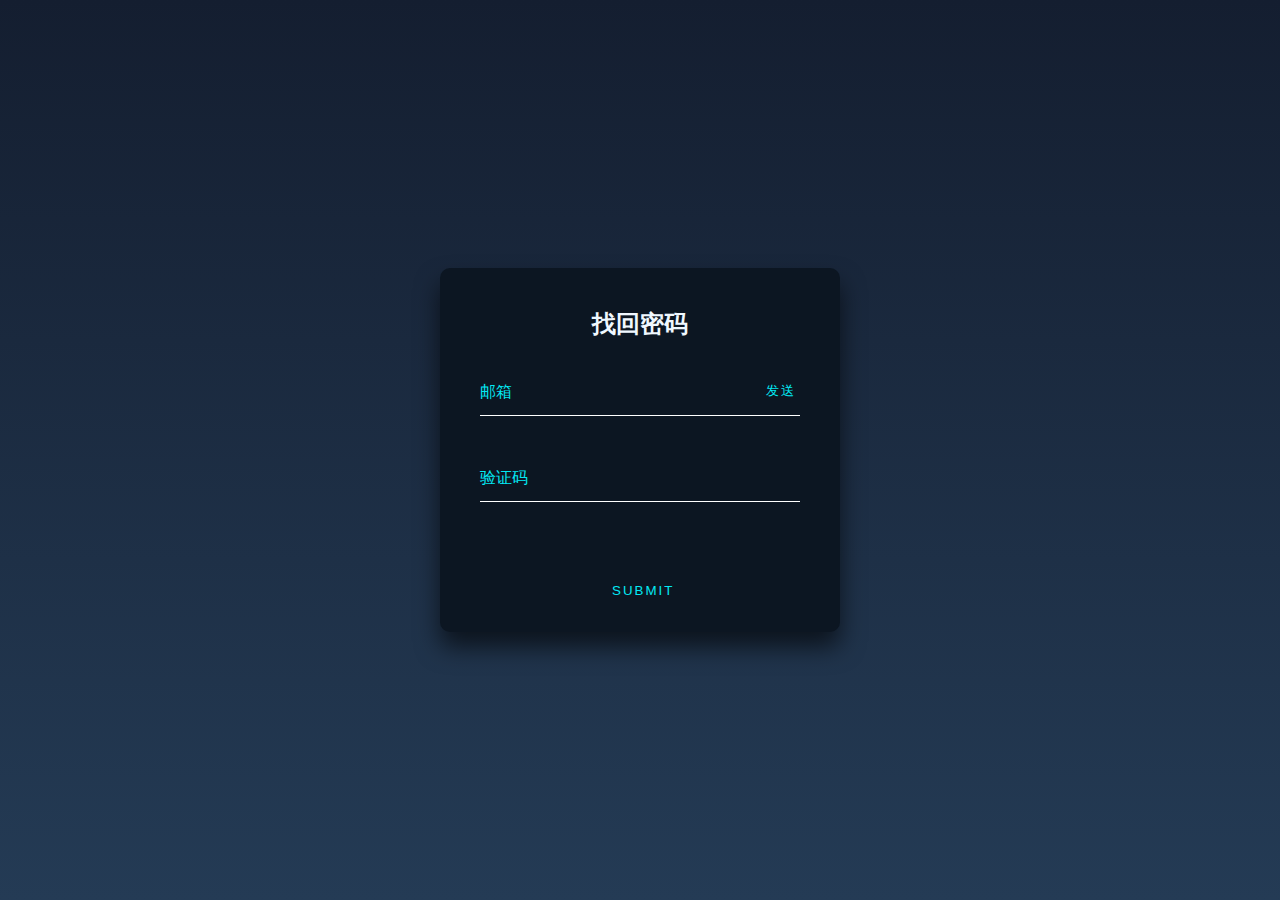
<file: src/main/resources/templates/first.html>
<!DOCTYPE html>
<html lang="en">

<head>
    <meta charset="UTF-8">
    <meta name="viewport" content="width=device-width, initial-scale=1.0">
    <title>找回密码</title>
    <style>
        * {
            margin: 0;
            padding: 0;
        }

        a {
            text-decoration: none;
        }

        input,
        button {
            background: transparent;
            border: 0;
            outline: none;
        }

        body {
            height: 100vh;
            background: linear-gradient(#141e30, #243b55);
            display: flex;
            justify-content: center;
            align-items: center;
            font-size: 16px;
            color: #03e9f4;
        }

        .loginBox {
            width: 400px;
            height: 364px;
            background-color: #0c1622;
            margin: 100px auto;
            border-radius: 10px;
            box-shadow: 0 15px 25px 0 rgba(0, 0, 0, .6);
            padding: 40px;
            box-sizing: border-box;
        }

        h2 {
            text-align: center;
            color: aliceblue;
            margin-bottom: 30px;
            font-family: 'Courier New', Courier, monospace;
        }

        .item {
            height: 45px;
            border-bottom: 1px solid #fff;
            margin-bottom: 40px;
            position: relative;
        }

        .item input {
            width: 100%;
            height: 100%;
            color: #fff;
            padding-top: 20px;
            box-sizing: border-box;
        }

        .item input:focus+label,
        .item input:valid+label {
            top: 0px;
            font-size: 2px;
        }

        .item label {
            position: absolute;
            left: 0;
            top: 12px;
            transition: all 0.5s linear;
        }

        .btn {
            padding: 10px 20px;
            margin-top: 30px;
            color: #03e9f4;
            position: relative;
            overflow: hidden;
            text-transform: uppercase;
            letter-spacing: 2px;
            left: 35%;
        }

        .btn:hover {
            border-radius: 5px;
            color: #fff;
            background: #03e9f4;
            box-shadow: 0 0 5px 0 #03e9f4,
            0 0 25px 0 #03e9f4,
            0 0 50px 0 #03e9f4,
            0 0 100px 0 #03e9f4;
            transition: all 1s linear;
        }

        .btn>span {
            position: absolute;
        }

        .btn>span:nth-child(1) {
            width: 100%;
            height: 2px;
            background: -webkit-linear-gradient(left, transparent, #03e9f4);
            left: -100%;
            top: 0px;
            animation: line1 1s linear infinite;
        }

        @keyframes line1 {

            50%,
            100% {
                left: 100%;
            }
        }

        .btn>span:nth-child(2) {
            width: 2px;
            height: 100%;
            background: -webkit-linear-gradient(top, transparent, #03e9f4);
            right: 0px;
            top: -100%;
            animation: line2 1s 0.25s linear infinite;
        }

        @keyframes line2 {

            50%,
            100% {
                top: 100%;
            }
        }

        .btn>span:nth-child(3) {
            width: 100%;
            height: 2px;
            background: -webkit-linear-gradient(left, #03e9f4, transparent);
            left: 100%;
            bottom: 0px;
            animation: line3 1s 0.75s linear infinite;
        }

        @keyframes line3 {

            50%,
            100% {
                left: -100%;
            }
        }

        .btn>span:nth-child(4) {
            width: 2px;
            height: 100%;
            background: -webkit-linear-gradient(top, transparent, #03e9f4);
            left: 0px;
            top: 100%;
            animation: line4 1s 1s linear infinite;
        }

        @keyframes line4 {

            50%,
            100% {
                top: -100%;
            }
        }
        #sendEmail{
            padding: 10px 20px;
            margin-top: 30px;
            color: #03e9f4;
            position: relative;
            overflow: hidden;
            text-transform: uppercase;
            letter-spacing: 2px;
            left:50%;
            bottom: 200px;

        }

        #sendEmail:hover {
            border-radius: 5px;
            color: #fff;
            background: #03e9f4;
            box-shadow: 0 0 5px 0 #03e9f4,
            0 0 25px 0 #03e9f4,
            0 0 50px 0 #03e9f4,
            0 0 100px 0 #03e9f4;
            transition: all 1s linear;
        }

        #sendEmail>span {
            position: absolute;
        }


    </style>
    <script src="https://code.jquery.com/jquery-3.5.1.min.js"></script>
    <script  type="text/javascript">
        var uuid;
        let email;
        let sendEmail= function f() {
             email=document.getElementById("email").value;
             $.ajax({
                 contentType:"application/json;charset=UTF-8",
                 url:"http://localhost:8080/help/email",    //请求的url地址
                 dataType:"text",   //返回格式为json
                 data:JSON.stringify({"email":document.getElementById("email").value}),
                 type:"POST",   //请求方式
                 success:function(req){
                     if(req=="no"){
                         window.alert("邮箱不正确");
                     }
                     else {
                         uuid=req;
                     }

                 },
             })
        }

        let checkCode= function a() {
            $.ajax({
                contentType:"application/json;charset=UTF-8",
                url:"http://localhost:8080/help/checkCode",    //请求的url地址
                dataType:"text",
                data:JSON.stringify({"email":document.getElementById("email").value,
                "uuid":uuid,
                "code":document.getElementById("code").value}),
                type:"POST",
                success:function(result){
                    if(result=="yes"){
                        window.location.href = "http://localhost:8080/help/second?email="+email;
                    }
                    else {
                        window.alert("验证码不正确！")
                    }
                }
            })
        }


    </script>
</head>

<body>
<div class="loginBox">
    <h2>找回密码</h2>

        <div class="item">
            <input type="text" id="email" required>
            <label >邮箱</label>
        </div>
        <div class="item">
            <input type="password" id="code" required>
            <label f>验证码</label>
        </div>
        <button class="btn" onclick="checkCode()">submit
            <span></span>
            <span></span>
            <span></span>
            <span></span>
        </button>

    <button id="sendEmail" onclick="sendEmail()" >发送
        <span></span>
        <span></span>
        <span></span>
        <span></span></button>
</div>
</body>

</html>
</file>
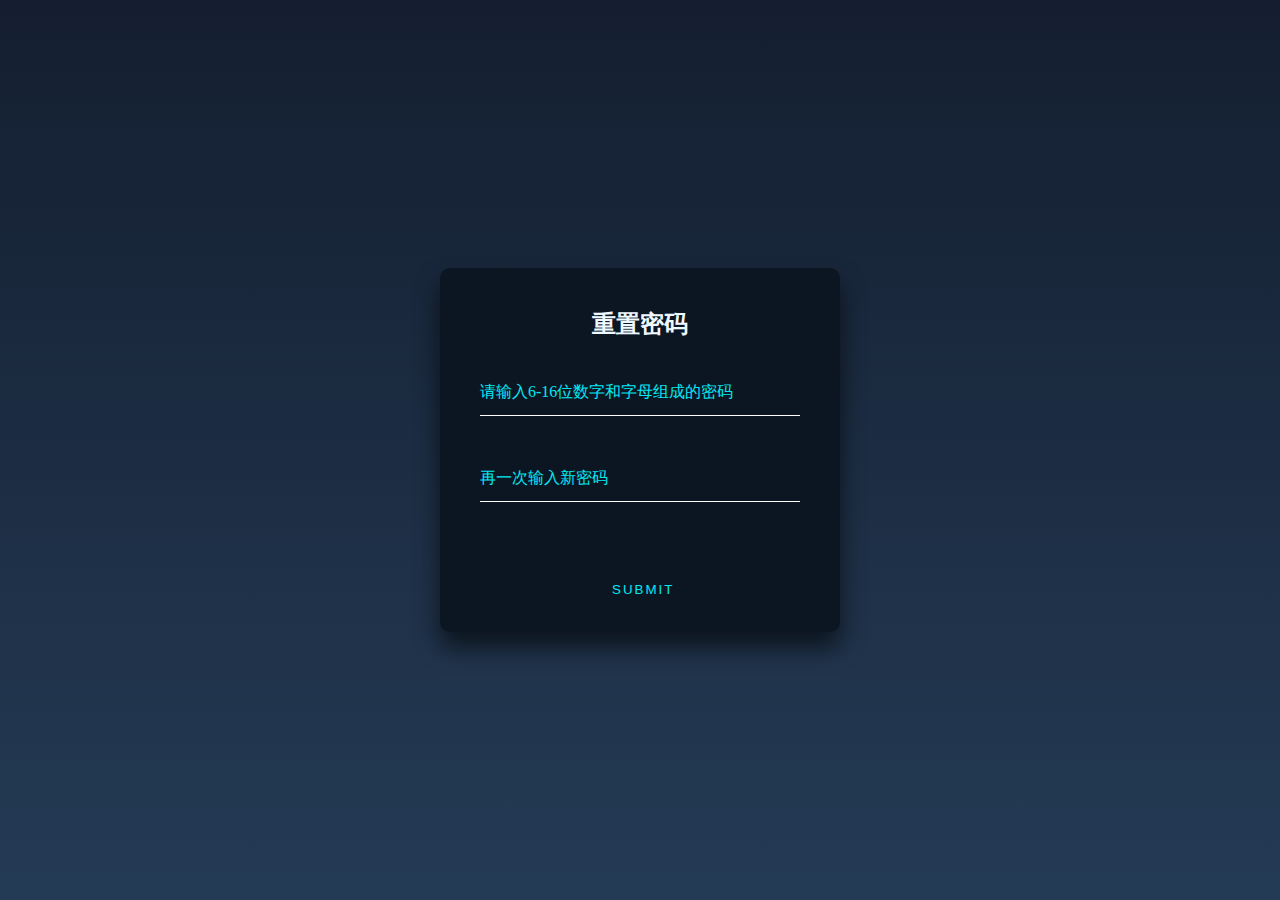
<file: src/main/resources/templates/second.html>
<!DOCTYPE html>
<html lang="en">

<head>
    <meta charset="UTF-8">
    <meta name="viewport" content="width=device-width, initial-scale=1.0">
    <title>重置密码</title>
    <style>
        * {
            margin: 0;
            padding: 0;
        }

        a {
            text-decoration: none;
        }

        input,
        button {
            background: transparent;
            border: 0;
            outline: none;
        }

        body {
            height: 100vh;
            background: linear-gradient(#141e30, #243b55);
            display: flex;
            justify-content: center;
            align-items: center;
            font-size: 16px;
            color: #03e9f4;
        }

        .loginBox {
            width: 400px;
            height: 364px;
            background-color: #0c1622;
            margin: 100px auto;
            border-radius: 10px;
            box-shadow: 0 15px 25px 0 rgba(0, 0, 0, .6);
            padding: 40px;
            box-sizing: border-box;
        }

        h2 {
            text-align: center;
            color: aliceblue;
            margin-bottom: 30px;
            font-family: 'Courier New', Courier, monospace;
        }

        .item {
            height: 45px;
            border-bottom: 1px solid #fff;
            margin-bottom: 40px;
            position: relative;
        }

        .item input {
            width: 100%;
            height: 100%;
            color: #fff;
            padding-top: 20px;
            box-sizing: border-box;
        }

        .item input:focus+label,
        .item input:valid+label {
            top: 0px;
            font-size: 2px;
        }

        .item label {
            position: absolute;
            left: 0;
            top: 12px;
            transition: all 0.5s linear;
        }

        .btn {
            padding: 10px 20px;
            margin-top: 30px;
            color: #03e9f4;
            position: relative;
            overflow: hidden;
            text-transform: uppercase;
            letter-spacing: 2px;
            left: 35%;
        }

        .btn:hover {
            border-radius: 5px;
            color: #fff;
            background: #03e9f4;
            box-shadow: 0 0 5px 0 #03e9f4,
            0 0 25px 0 #03e9f4,
            0 0 50px 0 #03e9f4,
            0 0 100px 0 #03e9f4;
            transition: all 1s linear;
        }

        .btn>span {
            position: absolute;
        }

        .btn>span:nth-child(1) {
            width: 100%;
            height: 2px;
            background: -webkit-linear-gradient(left, transparent, #03e9f4);
            left: -100%;
            top: 0px;
            animation: line1 1s linear infinite;
        }

        @keyframes line1 {

            50%,
            100% {
                left: 100%;
            }
        }

        .btn>span:nth-child(2) {
            width: 2px;
            height: 100%;
            background: -webkit-linear-gradient(top, transparent, #03e9f4);
            right: 0px;
            top: -100%;
            animation: line2 1s 0.25s linear infinite;
        }

        @keyframes line2 {

            50%,
            100% {
                top: 100%;
            }
        }

        .btn>span:nth-child(3) {
            width: 100%;
            height: 2px;
            background: -webkit-linear-gradient(left, #03e9f4, transparent);
            left: 100%;
            bottom: 0px;
            animation: line3 1s 0.75s linear infinite;
        }

        @keyframes line3 {

            50%,
            100% {
                left: -100%;
            }
        }

        .btn>span:nth-child(4) {
            width: 2px;
            height: 100%;
            background: -webkit-linear-gradient(top, transparent, #03e9f4);
            left: 0px;
            top: 100%;
            animation: line4 1s 1s linear infinite;
        }

        @keyframes line4 {

            50%,
            100% {
                top: -100%;
            }
        }

    </style>
    <script src="https://code.jquery.com/jquery-3.5.1.min.js"></script>
    <script  type="text/javascript">
        let test=0;
        let grep=/^(?![0-9]+$)(?![a-zA-Z]+$)[0-9A-Za-z\\W]{6,16}$/;
        let url = window.location.href;
        let email=url.substring(url.indexOf('?') + 1).split('=')[1];
        let resetPassword= function f() {
            $.ajax({
                contentType:"application/json;charset=UTF-8",
                url:"http://localhost:8080/help/resetPassword",    //请求的url地址
                dataType:"text",   //返回格式为json
                data:JSON.stringify({"email":email,
                    "password":document.getElementById("password1").value}),
                type:"POST",   //请求方式
                success:function(result){
                    console.log(result);
                    if(result==1){
                        window.alert("密码重置成功");
                        window.location.replace("http://localhost:8080/help/forgetPassword");
                    }
                },
                error:function () {
                    window.alert("error");
                }
            })
        }
        function check() {


            var pwd1=document.getElementById("password1").value;
            var pwd2=document.getElementById("password2").value;
            if(pwd1!=pwd2){
                test=1;
                alert("您输入的两次密码不一致");
            }
            let mark= grep.test(document.getElementById("password1").value);
            if(mark!=1){
                test=2;
                window.alert("密码格式错误，请输入6-16位字母和数字组成的密码");
            }

        }
        function exe(){
            let mark= grep.test(document.getElementById("password1").value);
            if(mark!=1){
                test=2;
                window.alert("密码格式错误，请输入6-16位字母和数字组成的密码");
            }
        }

    </script>
</head>

<body>
<div class="loginBox">
    <h2>重置密码</h2>
    <form action="" onsubmit="return false">
        <div class="item">
            <input type="password" id="password1" required onblur="exe()">
            <label >请输入6-16位数字和字母组成的密码</label>
        </div>
        <div class="item">
            <input type="password" id="password2" required onblur="check()">
            <label f>再一次输入新密码</label>
        </div>
        <button class="btn" onclick="resetPassword()">submit
            <span></span>
            <span></span>
            <span></span>
            <span></span>
        </button>
    </form>

</div>
</body>

</html>
</file>
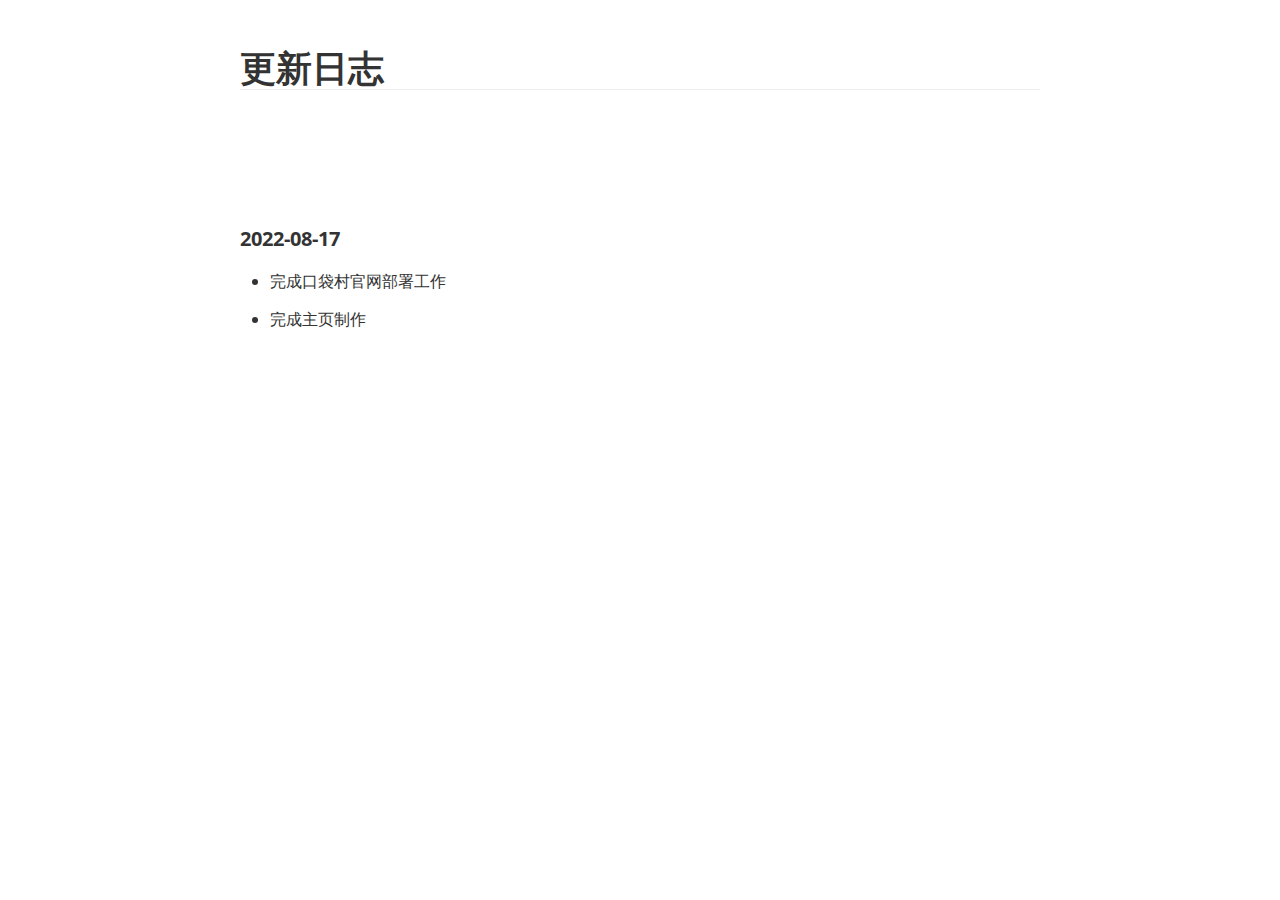
<file: src/main/resources/templates/updateLog.html>
<!doctype html>
<html>
<head>
<meta charset='UTF-8'><meta name='viewport' content='width=device-width initial-scale=1'>
<title>updateLog</title><link href='https://fonts.loli.net/css?family=Open+Sans:400italic,700italic,700,400&subset=latin,latin-ext' rel='stylesheet' type='text/css' /><style type='text/css'>html {overflow-x: initial !important;}:root { --bg-color:#ffffff; --text-color:#333333; --select-text-bg-color:#B5D6FC; --select-text-font-color:auto; --monospace:"Lucida Console",Consolas,"Courier",monospace; --title-bar-height:20px; }
.mac-os-11 { --title-bar-height:28px; }
html { font-size: 14px; background-color: var(--bg-color); color: var(--text-color); font-family: "Helvetica Neue", Helvetica, Arial, sans-serif; -webkit-font-smoothing: antialiased; }
body { margin: 0px; padding: 0px; height: auto; bottom: 0px; top: 0px; left: 0px; right: 0px; font-size: 1rem; line-height: 1.42857; overflow-x: hidden; background: inherit; tab-size: 4; }
iframe { margin: auto; }
a.url { word-break: break-all; }
a:active, a:hover { outline: 0px; }
.in-text-selection, ::selection { text-shadow: none; background: var(--select-text-bg-color); color: var(--select-text-font-color); }
#write { margin: 0px auto; height: auto; width: inherit; word-break: normal; overflow-wrap: break-word; position: relative; white-space: normal; overflow-x: visible; padding-top: 36px; }
#write.first-line-indent p { text-indent: 2em; }
#write.first-line-indent li p, #write.first-line-indent p * { text-indent: 0px; }
#write.first-line-indent li { margin-left: 2em; }
.for-image #write { padding-left: 8px; padding-right: 8px; }
body.typora-export { padding-left: 30px; padding-right: 30px; }
.typora-export .footnote-line, .typora-export li, .typora-export p { white-space: pre-wrap; }
.typora-export .task-list-item input { pointer-events: none; }
@media screen and (max-width: 500px) {
  body.typora-export { padding-left: 0px; padding-right: 0px; }
  #write { padding-left: 20px; padding-right: 20px; }
  .CodeMirror-sizer { margin-left: 0px !important; }
  .CodeMirror-gutters { display: none !important; }
}
#write li > figure:last-child { margin-bottom: 0.5rem; }
#write ol, #write ul { position: relative; }
img { max-width: 100%; vertical-align: middle; image-orientation: from-image; }
button, input, select, textarea { color: inherit; font: inherit; }
input[type="checkbox"], input[type="radio"] { line-height: normal; padding: 0px; }
*, ::after, ::before { box-sizing: border-box; }
#write h1, #write h2, #write h3, #write h4, #write h5, #write h6, #write p, #write pre { width: inherit; }
#write h1, #write h2, #write h3, #write h4, #write h5, #write h6, #write p { position: relative; }
p { line-height: inherit; }
h1, h2, h3, h4, h5, h6 { break-after: avoid-page; break-inside: avoid; orphans: 4; }
p { orphans: 4; }
h1 { font-size: 2rem; }
h2 { font-size: 1.8rem; }
h3 { font-size: 1.6rem; }
h4 { font-size: 1.4rem; }
h5 { font-size: 1.2rem; }
h6 { font-size: 1rem; }
.md-math-block, .md-rawblock, h1, h2, h3, h4, h5, h6, p { margin-top: 1rem; margin-bottom: 1rem; }
.hidden { display: none; }
.md-blockmeta { color: rgb(204, 204, 204); font-weight: 700; font-style: italic; }
a { cursor: pointer; }
sup.md-footnote { padding: 2px 4px; background-color: rgba(238, 238, 238, 0.7); color: rgb(85, 85, 85); border-radius: 4px; cursor: pointer; }
sup.md-footnote a, sup.md-footnote a:hover { color: inherit; text-transform: inherit; text-decoration: inherit; }
#write input[type="checkbox"] { cursor: pointer; width: inherit; height: inherit; }
figure { overflow-x: auto; margin: 1.2em 0px; max-width: calc(100% + 16px); padding: 0px; }
figure > table { margin: 0px; }
tr { break-inside: avoid; break-after: auto; }
thead { display: table-header-group; }
table { border-collapse: collapse; border-spacing: 0px; width: 100%; overflow: auto; break-inside: auto; text-align: left; }
table.md-table td { min-width: 32px; }
.CodeMirror-gutters { border-right: 0px; background-color: inherit; }
.CodeMirror-linenumber { user-select: none; }
.CodeMirror { text-align: left; }
.CodeMirror-placeholder { opacity: 0.3; }
.CodeMirror pre { padding: 0px 4px; }
.CodeMirror-lines { padding: 0px; }
div.hr:focus { cursor: none; }
#write pre { white-space: pre-wrap; }
#write.fences-no-line-wrapping pre { white-space: pre; }
#write pre.ty-contain-cm { white-space: normal; }
.CodeMirror-gutters { margin-right: 4px; }
.md-fences { font-size: 0.9rem; display: block; break-inside: avoid; text-align: left; overflow: visible; white-space: pre; background: inherit; position: relative !important; }
.md-diagram-panel { width: 100%; margin-top: 10px; text-align: center; padding-top: 0px; padding-bottom: 8px; overflow-x: auto; }
#write .md-fences.mock-cm { white-space: pre-wrap; }
.md-fences.md-fences-with-lineno { padding-left: 0px; }
#write.fences-no-line-wrapping .md-fences.mock-cm { white-space: pre; overflow-x: auto; }
.md-fences.mock-cm.md-fences-with-lineno { padding-left: 8px; }
.CodeMirror-line, twitterwidget { break-inside: avoid; }
.footnotes { opacity: 0.8; font-size: 0.9rem; margin-top: 1em; margin-bottom: 1em; }
.footnotes + .footnotes { margin-top: 0px; }
.md-reset { margin: 0px; padding: 0px; border: 0px; outline: 0px; vertical-align: top; background: 0px 0px; text-decoration: none; text-shadow: none; float: none; position: static; width: auto; height: auto; white-space: nowrap; cursor: inherit; -webkit-tap-highlight-color: transparent; line-height: normal; font-weight: 400; text-align: left; box-sizing: content-box; direction: ltr; }
li div { padding-top: 0px; }
blockquote { margin: 1rem 0px; }
li .mathjax-block, li p { margin: 0.5rem 0px; }
li blockquote { margin: 1rem 0px; }
li { margin: 0px; position: relative; }
blockquote > :last-child { margin-bottom: 0px; }
blockquote > :first-child, li > :first-child { margin-top: 0px; }
.footnotes-area { color: rgb(136, 136, 136); margin-top: 0.714rem; padding-bottom: 0.143rem; white-space: normal; }
#write .footnote-line { white-space: pre-wrap; }
@media print {
  body, html { border: 1px solid transparent; height: 99%; break-after: avoid; break-before: avoid; font-variant-ligatures: no-common-ligatures; }
  #write { margin-top: 0px; padding-top: 0px; border-color: transparent !important; }
  .typora-export * { -webkit-print-color-adjust: exact; }
  .typora-export #write { break-after: avoid; }
  .typora-export #write::after { height: 0px; }
  .is-mac table { break-inside: avoid; }
}
.footnote-line { margin-top: 0.714em; font-size: 0.7em; }
a img, img a { cursor: pointer; }
pre.md-meta-block { font-size: 0.8rem; min-height: 0.8rem; white-space: pre-wrap; background: rgb(204, 204, 204); display: block; overflow-x: hidden; }
p > .md-image:only-child:not(.md-img-error) img, p > img:only-child { display: block; margin: auto; }
#write.first-line-indent p > .md-image:only-child:not(.md-img-error) img { left: -2em; position: relative; }
p > .md-image:only-child { display: inline-block; width: 100%; }
#write .MathJax_Display { margin: 0.8em 0px 0px; }
.md-math-block { width: 100%; }
.md-math-block:not(:empty)::after { display: none; }
.MathJax_ref { fill: currentcolor; }
[contenteditable="true"]:active, [contenteditable="true"]:focus, [contenteditable="false"]:active, [contenteditable="false"]:focus { outline: 0px; box-shadow: none; }
.md-task-list-item { position: relative; list-style-type: none; }
.task-list-item.md-task-list-item { padding-left: 0px; }
.md-task-list-item > input { position: absolute; top: 0px; left: 0px; margin-left: -1.2em; margin-top: calc(1em - 10px); border: none; }
.math { font-size: 1rem; }
.md-toc { min-height: 3.58rem; position: relative; font-size: 0.9rem; border-radius: 10px; }
.md-toc-content { position: relative; margin-left: 0px; }
.md-toc-content::after, .md-toc::after { display: none; }
.md-toc-item { display: block; color: rgb(65, 131, 196); }
.md-toc-item a { text-decoration: none; }
.md-toc-inner:hover { text-decoration: underline; }
.md-toc-inner { display: inline-block; cursor: pointer; }
.md-toc-h1 .md-toc-inner { margin-left: 0px; font-weight: 700; }
.md-toc-h2 .md-toc-inner { margin-left: 2em; }
.md-toc-h3 .md-toc-inner { margin-left: 4em; }
.md-toc-h4 .md-toc-inner { margin-left: 6em; }
.md-toc-h5 .md-toc-inner { margin-left: 8em; }
.md-toc-h6 .md-toc-inner { margin-left: 10em; }
@media screen and (max-width: 48em) {
  .md-toc-h3 .md-toc-inner { margin-left: 3.5em; }
  .md-toc-h4 .md-toc-inner { margin-left: 5em; }
  .md-toc-h5 .md-toc-inner { margin-left: 6.5em; }
  .md-toc-h6 .md-toc-inner { margin-left: 8em; }
}
a.md-toc-inner { font-size: inherit; font-style: inherit; font-weight: inherit; line-height: inherit; }
.footnote-line a:not(.reversefootnote) { color: inherit; }
.md-attr { display: none; }
.md-fn-count::after { content: "."; }
code, pre, samp, tt { font-family: var(--monospace); }
kbd { margin: 0px 0.1em; padding: 0.1em 0.6em; font-size: 0.8em; color: rgb(36, 39, 41); background: rgb(255, 255, 255); border: 1px solid rgb(173, 179, 185); border-radius: 3px; box-shadow: rgba(12, 13, 14, 0.2) 0px 1px 0px, rgb(255, 255, 255) 0px 0px 0px 2px inset; white-space: nowrap; vertical-align: middle; }
.md-comment { color: rgb(162, 127, 3); opacity: 0.8; font-family: var(--monospace); }
code { text-align: left; vertical-align: initial; }
a.md-print-anchor { white-space: pre !important; border-width: initial !important; border-style: none !important; border-color: initial !important; display: inline-block !important; position: absolute !important; width: 1px !important; right: 0px !important; outline: 0px !important; background: 0px 0px !important; text-decoration: initial !important; text-shadow: initial !important; }
.md-inline-math .MathJax_SVG .noError { display: none !important; }
.html-for-mac .inline-math-svg .MathJax_SVG { vertical-align: 0.2px; }
.md-math-block .MathJax_SVG_Display { text-align: center; margin: 0px; position: relative; text-indent: 0px; max-width: none; max-height: none; min-height: 0px; min-width: 100%; width: auto; overflow-y: hidden; display: block !important; }
.MathJax_SVG_Display, .md-inline-math .MathJax_SVG_Display { width: auto; margin: inherit; display: inline-block !important; }
.MathJax_SVG .MJX-monospace { font-family: var(--monospace); }
.MathJax_SVG .MJX-sans-serif { font-family: sans-serif; }
.MathJax_SVG { display: inline; font-style: normal; font-weight: 400; line-height: normal; zoom: 90%; text-indent: 0px; text-align: left; text-transform: none; letter-spacing: normal; word-spacing: normal; overflow-wrap: normal; white-space: nowrap; float: none; direction: ltr; max-width: none; max-height: none; min-width: 0px; min-height: 0px; border: 0px; padding: 0px; margin: 0px; }
.MathJax_SVG * { transition: none 0s ease 0s; }
.MathJax_SVG_Display svg { vertical-align: middle !important; margin-bottom: 0px !important; margin-top: 0px !important; }
.os-windows.monocolor-emoji .md-emoji { font-family: "Segoe UI Symbol", sans-serif; }
.md-diagram-panel > svg { max-width: 100%; }
[lang="flow"] svg, [lang="mermaid"] svg { max-width: 100%; height: auto; }
[lang="mermaid"] .node text { font-size: 1rem; }
table tr th { border-bottom: 0px; }
video { max-width: 100%; display: block; margin: 0px auto; }
iframe { max-width: 100%; width: 100%; border: none; }
.highlight td, .highlight tr { border: 0px; }
mark { background: rgb(255, 255, 0); color: rgb(0, 0, 0); }
.md-html-inline .md-plain, .md-html-inline strong, mark .md-inline-math, mark strong { color: inherit; }
mark .md-meta { color: rgb(0, 0, 0); opacity: 0.3 !important; }
@media print {
  .typora-export h1, .typora-export h2, .typora-export h3, .typora-export h4, .typora-export h5, .typora-export h6 { break-inside: avoid; }
}
.md-diagram-panel .messageText { stroke: none !important; }
.md-diagram-panel .start-state { fill: var(--node-fill); }
.md-diagram-panel .edgeLabel rect { opacity: 1 !important; }
.md-require-zoom-fix foreignobject { font-size: var(--mermaid-font-zoom); }


:root {
    --side-bar-bg-color: #fafafa;
    --control-text-color: #777;
}

@include-when-export url(https://fonts.loli.net/css?family=Open+Sans:400italic,700italic,700,400&subset=latin,latin-ext);

/* open-sans-regular - latin-ext_latin */
  /* open-sans-italic - latin-ext_latin */
    /* open-sans-700 - latin-ext_latin */
    /* open-sans-700italic - latin-ext_latin */
  html {
    font-size: 16px;
}

body {
    font-family: "Open Sans","Clear Sans", "Helvetica Neue", Helvetica, Arial, sans-serif;
    color: rgb(51, 51, 51);
    line-height: 1.6;
}

#write {
    max-width: 860px;
  	margin: 0 auto;
  	padding: 30px;
    padding-bottom: 100px;
}

@media only screen and (min-width: 1400px) {
	#write {
		max-width: 1024px;
	}
}

@media only screen and (min-width: 1800px) {
	#write {
		max-width: 1200px;
	}
}

#write > ul:first-child,
#write > ol:first-child{
    margin-top: 30px;
}

a {
    color: #4183C4;
}
h1,
h2,
h3,
h4,
h5,
h6 {
    position: relative;
    margin-top: 1rem;
    margin-bottom: 1rem;
    font-weight: bold;
    line-height: 1.4;
    cursor: text;
}
h1:hover a.anchor,
h2:hover a.anchor,
h3:hover a.anchor,
h4:hover a.anchor,
h5:hover a.anchor,
h6:hover a.anchor {
    text-decoration: none;
}
h1 tt,
h1 code {
    font-size: inherit;
}
h2 tt,
h2 code {
    font-size: inherit;
}
h3 tt,
h3 code {
    font-size: inherit;
}
h4 tt,
h4 code {
    font-size: inherit;
}
h5 tt,
h5 code {
    font-size: inherit;
}
h6 tt,
h6 code {
    font-size: inherit;
}
h1 {
    font-size: 2.25em;
    line-height: 1.2;
    border-bottom: 1px solid #eee;
}
h2 {
    font-size: 1.75em;
    line-height: 1.225;
    border-bottom: 1px solid #eee;
}

/*@media print {
    .typora-export h1,
    .typora-export h2 {
        border-bottom: none;
        padding-bottom: initial;
    }

    .typora-export h1::after,
    .typora-export h2::after {
        content: "";
        display: block;
        height: 100px;
        margin-top: -96px;
        border-top: 1px solid #eee;
    }
}*/

h3 {
    font-size: 1.5em;
    line-height: 1.43;
}
h4 {
    font-size: 1.25em;
}
h5 {
    font-size: 1em;
}
h6 {
   font-size: 1em;
    color: #777;
}
p,
blockquote,
ul,
ol,
dl,
table{
    margin: 0.8em 0;
}
li>ol,
li>ul {
    margin: 0 0;
}
hr {
    height: 2px;
    padding: 0;
    margin: 16px 0;
    background-color: #e7e7e7;
    border: 0 none;
    overflow: hidden;
    box-sizing: content-box;
}

li p.first {
    display: inline-block;
}
ul,
ol {
    padding-left: 30px;
}
ul:first-child,
ol:first-child {
    margin-top: 0;
}
ul:last-child,
ol:last-child {
    margin-bottom: 0;
}
blockquote {
    border-left: 4px solid #dfe2e5;
    padding: 0 15px;
    color: #777777;
}
blockquote blockquote {
    padding-right: 0;
}
table {
    padding: 0;
    word-break: initial;
}
table tr {
    border-top: 1px solid #dfe2e5;
    margin: 0;
    padding: 0;
}
table tr:nth-child(2n),
thead {
    background-color: #f8f8f8;
}
table th {
    font-weight: bold;
    border: 1px solid #dfe2e5;
    border-bottom: 0;
    margin: 0;
    padding: 6px 13px;
}
table td {
    border: 1px solid #dfe2e5;
    margin: 0;
    padding: 6px 13px;
}
table th:first-child,
table td:first-child {
    margin-top: 0;
}
table th:last-child,
table td:last-child {
    margin-bottom: 0;
}

.CodeMirror-lines {
    padding-left: 4px;
}

.code-tooltip {
    box-shadow: 0 1px 1px 0 rgba(0,28,36,.3);
    border-top: 1px solid #eef2f2;
}

.md-fences,
code,
tt {
    border: 1px solid #e7eaed;
    background-color: #f8f8f8;
    border-radius: 3px;
    padding: 0;
    padding: 2px 4px 0px 4px;
    font-size: 0.9em;
}

code {
    background-color: #f3f4f4;
    padding: 0 2px 0 2px;
}

.md-fences {
    margin-bottom: 15px;
    margin-top: 15px;
    padding-top: 8px;
    padding-bottom: 6px;
}


.md-task-list-item > input {
  margin-left: -1.3em;
}

@media print {
    html {
        font-size: 13px;
    }
    table,
    pre {
        page-break-inside: avoid;
    }
    pre {
        word-wrap: break-word;
    }
}

.md-fences {
	background-color: #f8f8f8;
}
#write pre.md-meta-block {
	padding: 1rem;
    font-size: 85%;
    line-height: 1.45;
    background-color: #f7f7f7;
    border: 0;
    border-radius: 3px;
    color: #777777;
    margin-top: 0 !important;
}

.mathjax-block>.code-tooltip {
	bottom: .375rem;
}

.md-mathjax-midline {
    background: #fafafa;
}

#write>h3.md-focus:before{
	left: -1.5625rem;
	top: .375rem;
}
#write>h4.md-focus:before{
	left: -1.5625rem;
	top: .285714286rem;
}
#write>h5.md-focus:before{
	left: -1.5625rem;
	top: .285714286rem;
}
#write>h6.md-focus:before{
	left: -1.5625rem;
	top: .285714286rem;
}
.md-image>.md-meta {
    /*border: 1px solid #ddd;*/
    border-radius: 3px;
    padding: 2px 0px 0px 4px;
    font-size: 0.9em;
    color: inherit;
}

.md-tag {
    color: #a7a7a7;
    opacity: 1;
}

.md-toc { 
    margin-top:20px;
    padding-bottom:20px;
}

.sidebar-tabs {
    border-bottom: none;
}

#typora-quick-open {
    border: 1px solid #ddd;
    background-color: #f8f8f8;
}

#typora-quick-open-item {
    background-color: #FAFAFA;
    border-color: #FEFEFE #e5e5e5 #e5e5e5 #eee;
    border-style: solid;
    border-width: 1px;
}

/** focus mode */
.on-focus-mode blockquote {
    border-left-color: rgba(85, 85, 85, 0.12);
}

header, .context-menu, .megamenu-content, footer{
    font-family: "Segoe UI", "Arial", sans-serif;
}

.file-node-content:hover .file-node-icon,
.file-node-content:hover .file-node-open-state{
    visibility: visible;
}

.mac-seamless-mode #typora-sidebar {
    background-color: #fafafa;
    background-color: var(--side-bar-bg-color);
}

.md-lang {
    color: #b4654d;
}

.html-for-mac .context-menu {
    --item-hover-bg-color: #E6F0FE;
}

#md-notification .btn {
    border: 0;
}

.dropdown-menu .divider {
    border-color: #e5e5e5;
}

.ty-preferences .window-content {
    background-color: #fafafa;
}

.ty-preferences .nav-group-item.active {
    color: white;
    background: #999;
}

 :root {--mermaid-font-zoom:2em ;} 
</style>
</head>
<body class='typora-export os-windows'>
<div id='write'  class=''><h1><a name="更新日志" class="md-header-anchor"></a><span>更新日志</span></h1><p>&nbsp;</p><p>&nbsp;</p><p>&nbsp;</p><h4><a name="2022-08-17" class="md-header-anchor"></a><span>2022-08-17</span></h4><ul><li><span>完成口袋村官网部署工作</span></li></ul><ul><li><span>完成主页制作</span></li></ul></div>
</body>
</html>
</file>
